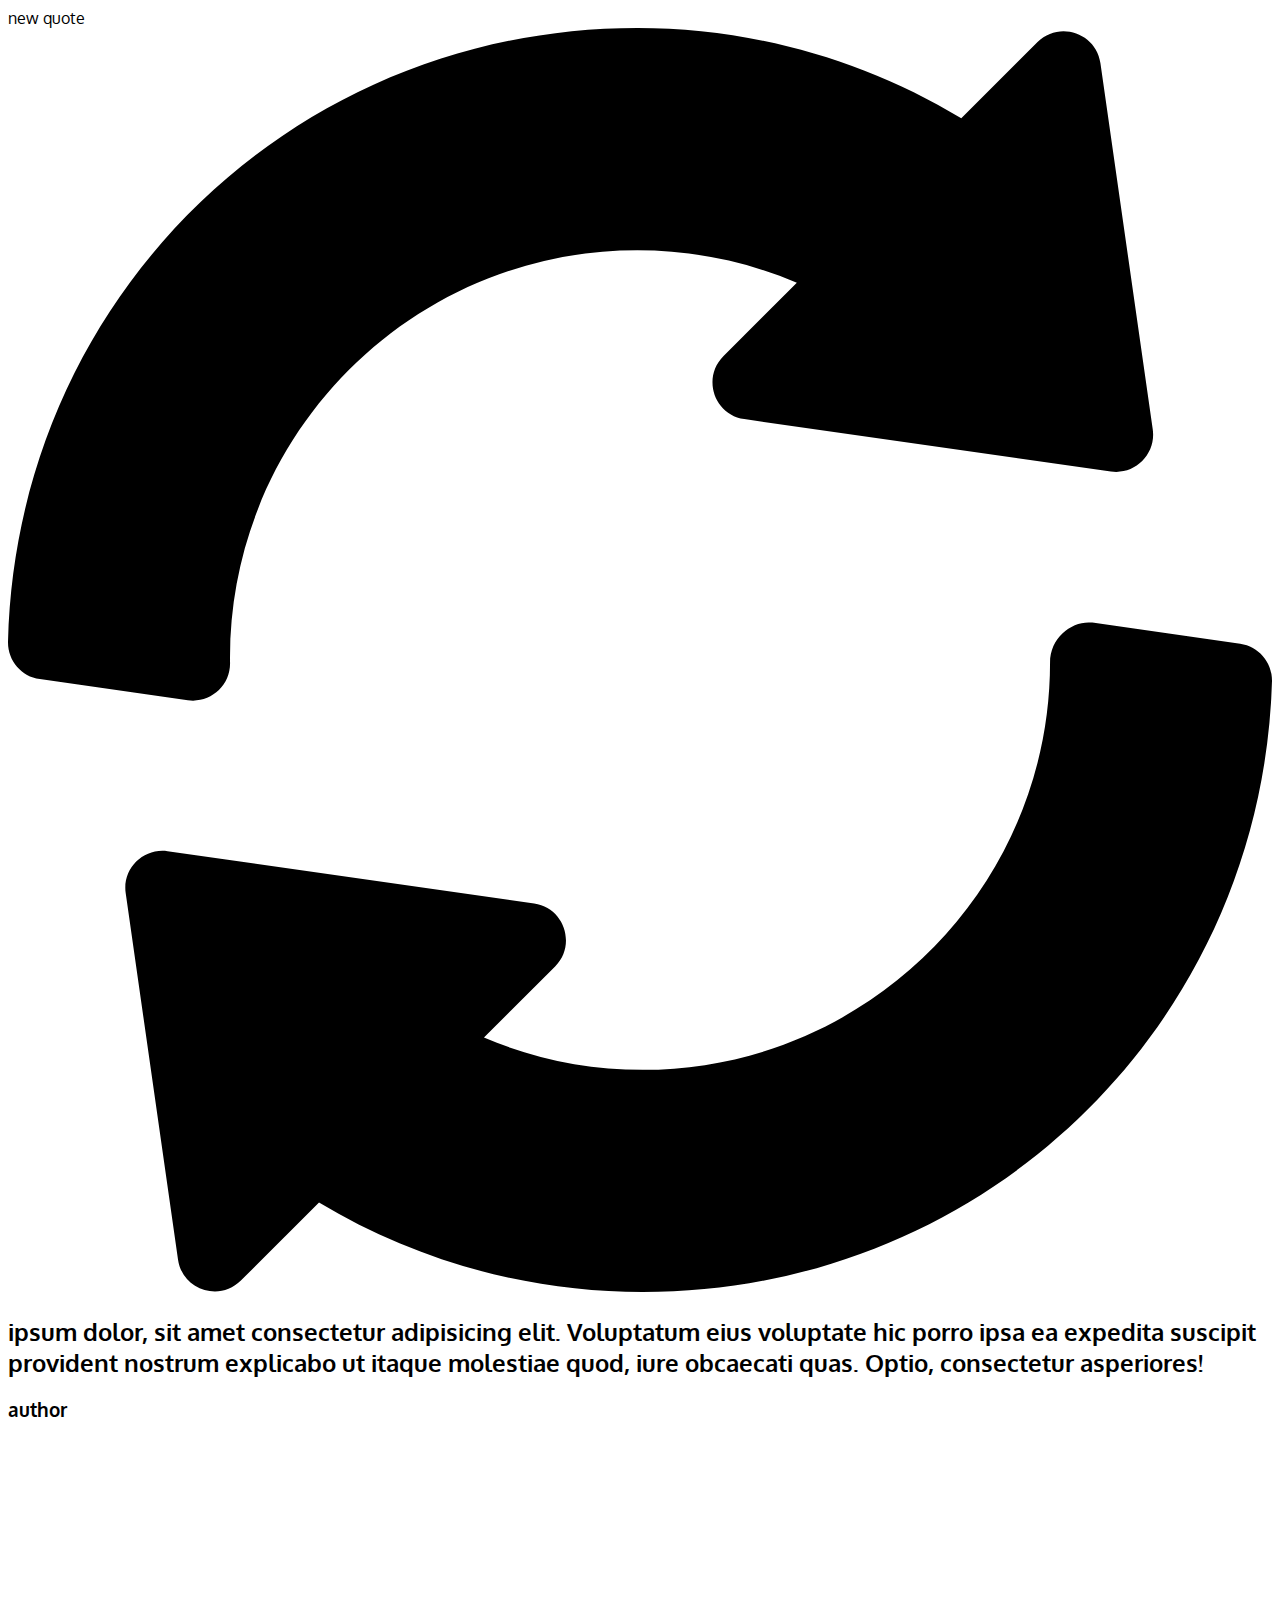
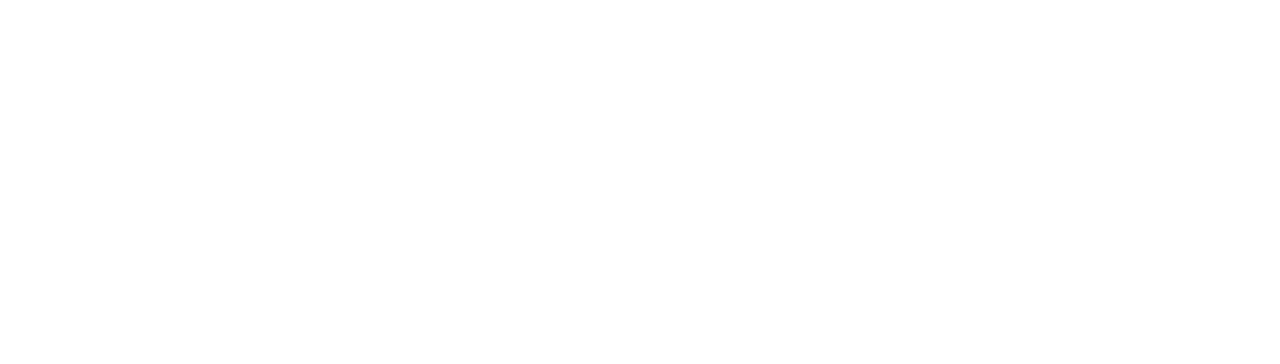
<file: quote-machine/index.html>
<!DOCTYPE html>
<html lang="en">
  <head>
    <meta charset="UTF-8" />
    <meta name="viewport" content="width=device-width, initial-scale=1.0" />
    <!--Styles-->
    <link rel="stylesheet" href="assets/styles/styles.css">

    <!-- displays site properly based on user's device -->

    <title>Frontend Playground | Join Our Gym</title>
  </head>
  <body>
    <span>new quote</span><img src="assets/img/refresh.svg" alt="">
    <article><h2> ipsum dolor, sit amet consectetur adipisicing elit. Voluptatum eius voluptate hic porro ipsa ea expedita suscipit provident nostrum explicabo ut itaque molestiae quod, iure obcaecati quas. Optio, consectetur asperiores!</h2></article>
    <h3>author</h3><span><img src="assets/img/right-arrow.svg" alt=""></span>

  </body>
</html>
</file>
<file: quote-machine/assets/styles/styles.css>
@import url('https://fonts.googleapis.com/css2?family=Oxygen:wght@400;700&display=swap');

* {
    font-family: 'Oxygen', sans-serif;
}
img {
    width: fit-content;
}
</file>
